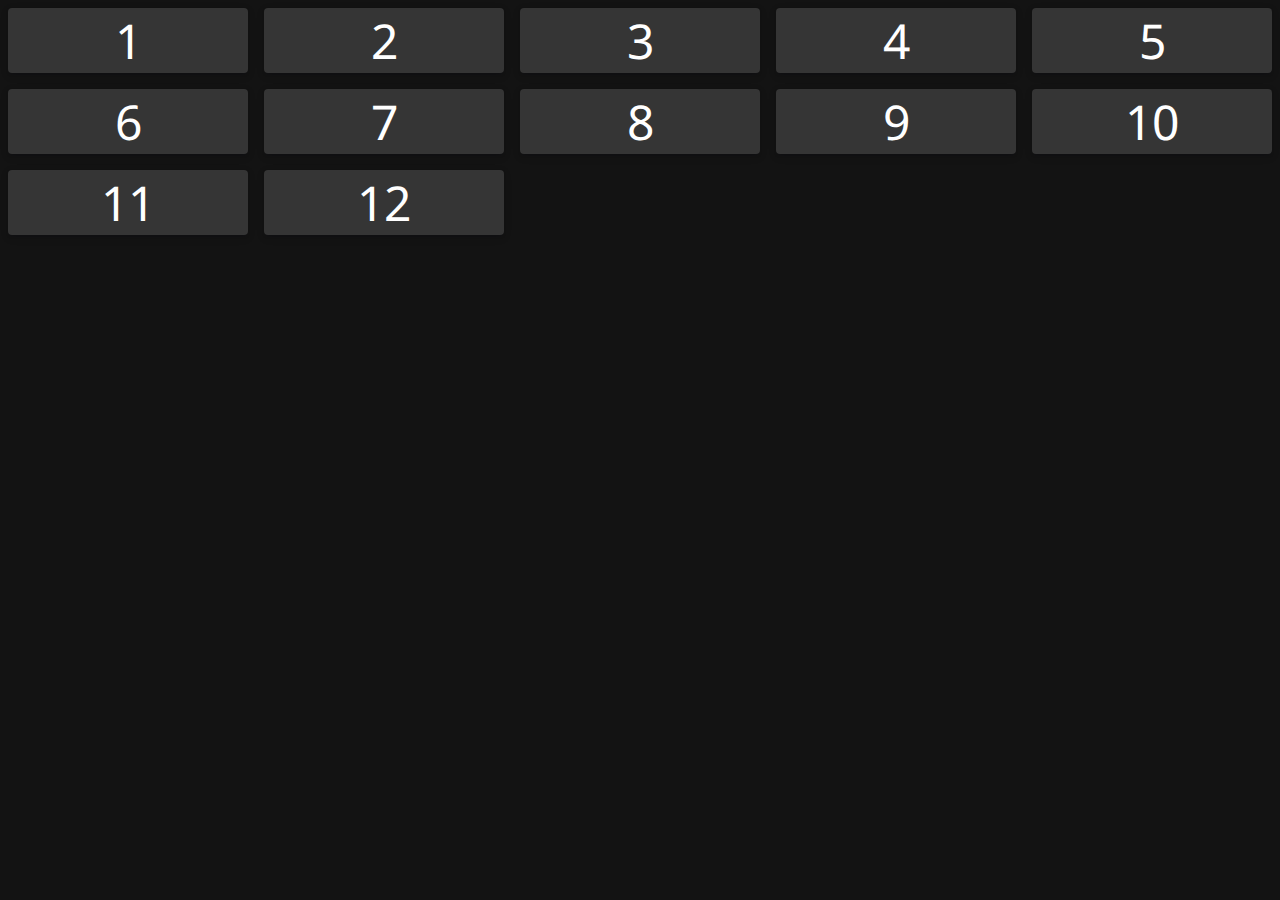
<file: grid-1/index.html>
<!DOCTYPE html>
<html lang="en">
  <head>
    <meta charset="UTF-8" />
    <meta http-equiv="X-UA-Compatible" content="IE=edge" />
    <meta name="viewport" content="width=device-width, initial-scale=1.0" />
    <link rel="stylesheet" href="base.css" />
    <link rel="stylesheet" href="basic-grid.css" />
    <title>Document</title>
  </head>
  <body>
    <section class="basic-grid">
      <div class="card">1</div>
      <div class="card">2</div>
      <div class="card">3</div>
      <div class="card">4</div>
      <div class="card">5</div>
      <div class="card">6</div>
      <div class="card">7</div>
      <div class="card">8</div>
      <div class="card">9</div>
      <div class="card">10</div>
      <div class="card">11</div>
      <div class="card">12</div>
    </section>
  </body>
</html>
</file>
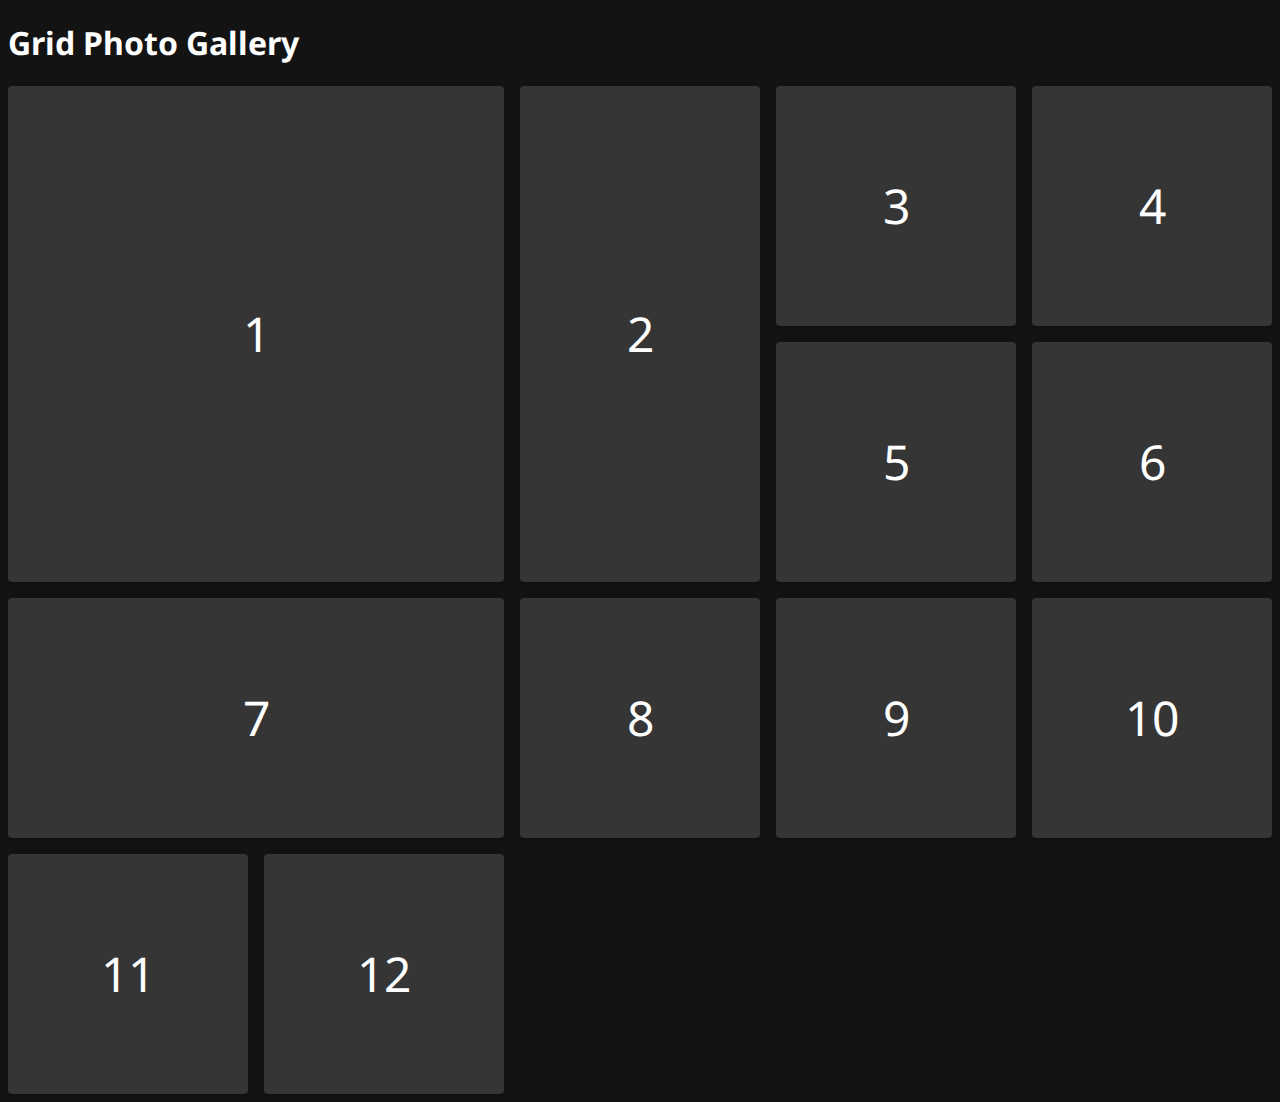
<file: grid-2 (Photo-gallery)/index.html>
<!DOCTYPE html>
<html lang="en">
  <head>
    <meta charset="UTF-8" />
    <meta http-equiv="X-UA-Compatible" content="IE=edge" />
    <meta name="viewport" content="width=device-width, initial-scale=1.0" />
    <link rel="stylesheet" href="base.css" />
    <link rel="stylesheet" href="photo-grid.css" />
    <title>Document</title>
  </head>
  <body>
    <h1>Grid Photo Gallery</h1>
    <div class="photo-grid">
      <div
        class="card card-tall card-wide"
        style="
          background-image: url('https://images.unsplash.com/photo-1656356594492-b4d17dddbbe8?ixlib=rb-1.2.1&ixid=MnwxMjA3fDB8MHxwaG90by1wYWdlfHx8fGVufDB8fHx8&auto=format&fit=crop&w=1171&q=80');
        "
      >
        1
      </div>
      <div
        class="card card-tall"
        style="
          background-image: url('https://images.unsplash.com/photo-1656395551326-c29c201d4dcb?ixlib=rb-1.2.1&ixid=MnwxMjA3fDB8MHxwaG90by1wYWdlfHx8fGVufDB8fHx8&auto=format&fit=crop&w=387&q=80');
        "
      >
        2
      </div>
      <div
        class="card"
        style="
          background-image: url('https://images.unsplash.com/photo-1656313826909-1f89d1702a81?ixlib=rb-1.2.1&ixid=MnwxMjA3fDB8MHxwaG90by1wYWdlfHx8fGVufDB8fHx8&auto=format&fit=crop&w=387&q=80');
        "
      >
        3
      </div>
      <div
        class="card"
        style="
          background-image: url('https://images.unsplash.com/photo-1655666706382-ecb1a7eadd9a?ixlib=rb-1.2.1&ixid=MnwxMjA3fDB8MHxwaG90by1wYWdlfHx8fGVufDB8fHx8&auto=format&fit=crop&w=1191&q=80');
        "
      >
        4
      </div>
      <div
        class="card"
        style="
          background-image: url('https://images.unsplash.com/photo-1656231902492-f0bd4b8470b4?ixlib=rb-1.2.1&ixid=MnwxMjA3fDB8MHxwaG90by1wYWdlfHx8fGVufDB8fHx8&auto=format&fit=crop&w=387&q=80');
        "
      >
        5
      </div>
      <div
        class="card"
        style="
          background-image: url('https://images.unsplash.com/photo-1656380605767-28a92b240053?ixlib=rb-1.2.1&ixid=MnwxMjA3fDB8MHxwaG90by1wYWdlfHx8fGVufDB8fHx8&auto=format&fit=crop&w=386&q=80');
        "
      >
        6
      </div>
      <div
        class="card card-wide"
        style="
          background-image: url('https://images.unsplash.com/photo-1656380605767-28a92b240053?ixlib=rb-1.2.1&ixid=MnwxMjA3fDB8MHxwaG90by1wYWdlfHx8fGVufDB8fHx8&auto=format&fit=crop&w=386&q=80');
        "
      >
        7
      </div>
      <div
        class="card"
        style="
          background-image: url('https://images.unsplash.com/photo-1656357496007-3ed7925f43fd?ixlib=rb-1.2.1&ixid=MnwxMjA3fDB8MHxwaG90by1wYWdlfHx8fGVufDB8fHx8&auto=format&fit=crop&w=387&q=80');
        "
      >
        8
      </div>
      <div
        class="card"
        style="
          background-image: url('https://images.unsplash.com/photo-1656373913030-f525af796159?ixlib=rb-1.2.1&ixid=MnwxMjA3fDB8MHxwaG90by1wYWdlfHx8fGVufDB8fHx8&auto=format&fit=crop&w=387&q=80');
        "
      >
        9
      </div>
      <div
        class="card"
        style="
          background-image: url('https://images.unsplash.com/photo-1656389426118-0844b68ec32e?ixlib=rb-1.2.1&ixid=MnwxMjA3fDB8MHxwaG90by1wYWdlfHx8fGVufDB8fHx8&auto=format&fit=crop&w=1170&q=80');
        "
      >
        10
      </div>
      <div
        class="card"
        style="
          background-image: url('https://images.unsplash.com/photo-1656389426118-0844b68ec32e?ixlib=rb-1.2.1&ixid=MnwxMjA3fDB8MHxwaG90by1wYWdlfHx8fGVufDB8fHx8&auto=format&fit=crop&w=1170&q=80');
        "
      >
        11
      </div>
      <div
        class="card"
        style="
          background-image: url('https://images.unsplash.com/photo-1644982649363-fae51da44eac?ixlib=rb-1.2.1&ixid=MnwxMjA3fDF8MHxwaG90by1wYWdlfHx8fGVufDB8fHx8&auto=format&fit=crop&w=2070&q=80');
        "
      >
        12
      </div>
    </div>
  </body>
</html>
</file>
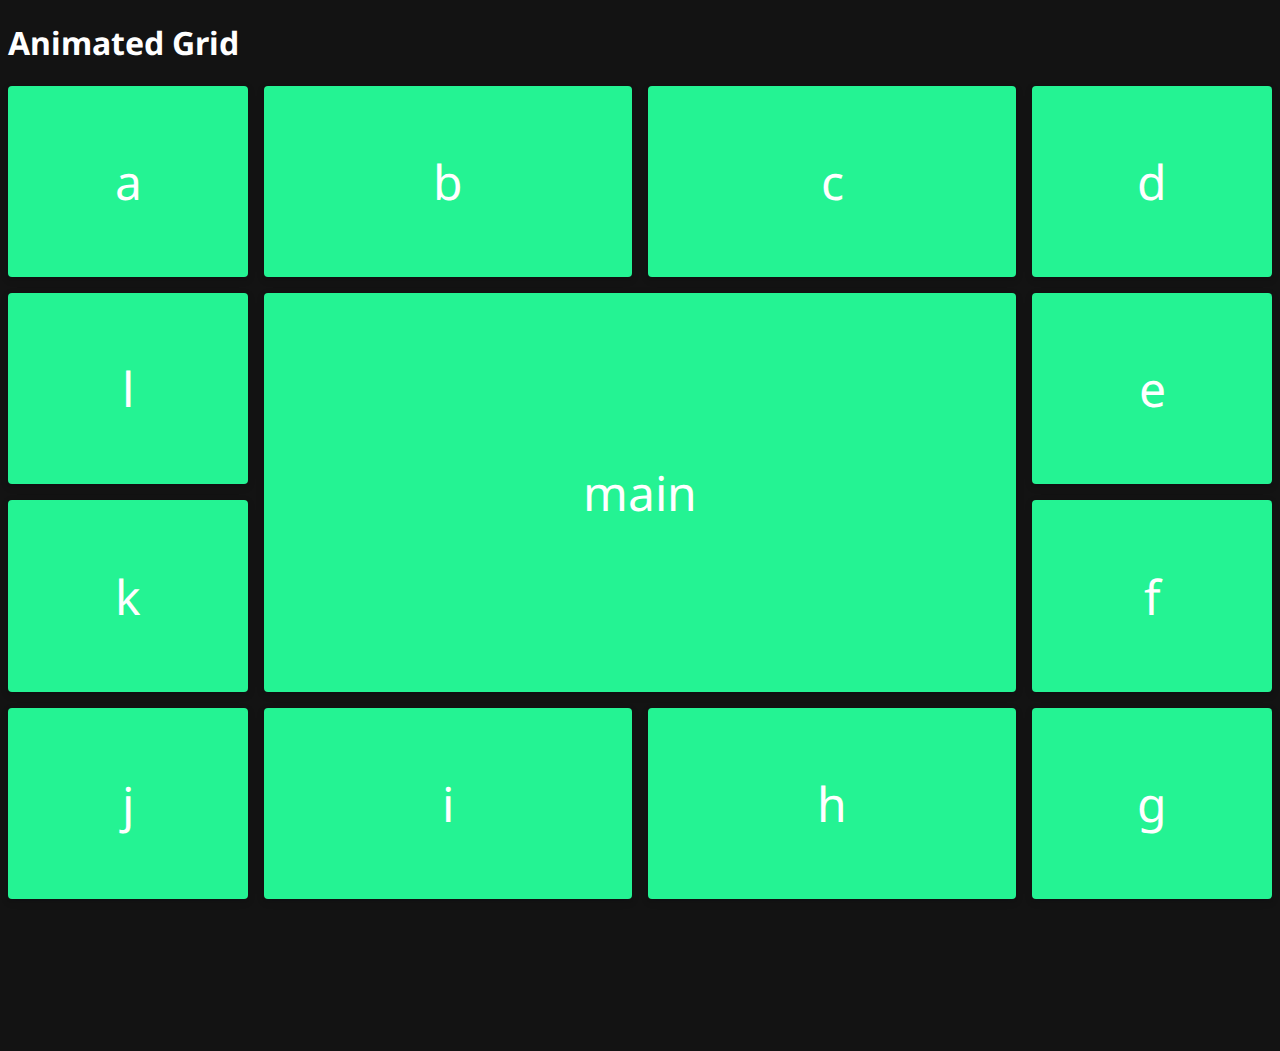
<file: grid-3/index.html>
<!DOCTYPE html>
<html lang="en">
  <head>
    <meta charset="UTF-8" />
    <meta name="viewport" content="width=device-width, initial-scale=1.0" />
    <title>Animated Grid</title>

    <style>
      @import url("./base.css");
      @import url("./animated-grid.css");
    </style>
  </head>
  <body>
    <h1>Animated Grid</h1>

    <section class="animated-grid">
      <div class="card">a</div>
      <div class="card">b</div>
      <div class="card">c</div>
      <div class="card">d</div>
      <div class="card">e</div>
      <div class="card">f</div>
      <div class="card">g</div>
      <div class="card">h</div>
      <div class="card">i</div>
      <div class="card">j</div>
      <div class="card">k</div>
      <div class="card">l</div>
      <div class="card">main</div>
    </section>
  </body>
</html>
</file>
<file: grid-1/base.css>
@import url("https://fonts.googleapis.com/css?family=Noto+Sans&display=swap");

body {
  background: rgb(19, 19, 19);
  color: #fff;
  font-family: "Noto Sans", sans-serif;
}

.card {
  display: flex;
  flex-direction: column;
  justify-content: center;
  align-items: center;
  background: #353535;
  font-size: 3rem;
  color: #fff;
  box-shadow: rgba(3, 8, 20, 0.1) 0px 0.15rem 0.5rem,
    rgba(2, 8, 20, 0.1) 0px 0.075rem 0.175rem;
  height: 100%;
  width: 100%;
  border-radius: 4px;
  transition: all 500ms;
  overflow: hidden;

  background-size: cover;
  background-position: center;
  background-repeat: no-repeat;
}

.card:hover {
  box-shadow: rgba(2, 8, 20, 0.1) 0px 0.35em 1.175em,
    rgba(2, 8, 20, 0.08) 0px 0.175em 0.5em;
  transform: translateY(-3px) scale(1.1);
}
</file>
<file: grid-1/basic-grid.css>
.basic-grid {
  display: grid;
  gap: 1rem;

  /* 1. Too Skinny, too much code */
  /* grid-template-columns: 1fr 1fr 1fr 1fr 1fr 1fr 1fr 1fr 1fr 1fr 1fr 1fr; */

  /* 2. Cleaner Code */
  grid-template-columns: repeat(12, 1fr);

  /* 3. Better sizing , but overflows */
  grid-template-columns: repeat(auto-fit, minmax(240px, 1fr));
}
</file>
<file: grid-2 (Photo-gallery)/base.css>
@import url("https://fonts.googleapis.com/css?family=Noto+Sans&display=swap");

body {
  background: rgb(19, 19, 19);
  color: #fff;
  font-family: "Noto Sans", sans-serif;
}

.card {
  display: flex;
  flex-direction: column;
  justify-content: center;
  align-items: center;
  background: #353535;
  font-size: 3rem;
  color: #fff;
  box-shadow: rgba(3, 8, 20, 0.1) 0px 0.15rem 0.5rem,
    rgba(2, 8, 20, 0.1) 0px 0.075rem 0.175rem;
  height: 100%;
  width: 100%;
  border-radius: 4px;
  transition: all 500ms;
  overflow: hidden;

  background-size: cover;
  background-position: center;
  background-repeat: no-repeat;
}

.card:hover {
  box-shadow: rgba(2, 8, 20, 0.1) 0px 0.35em 1.175em,
    rgba(2, 8, 20, 0.08) 0px 0.175em 0.5em;
  transform: translateY(-3px) scale(1.1);
}
</file>
<file: grid-2 (Photo-gallery)/photo-grid.css>
.photo-grid {
  display: grid;
  gap: 1rem;

  grid-template-columns: repeat(auto-fit, minmax(240px, 1fr));
  grid-auto-rows: 240px;
}

/* Medium screens */
@media screen and (min-width: 600px) {
  .card-tall {
    grid-row: span 2 / auto;
  }

  .card-wide {
    grid-column: span 2 / auto;
  }
}
</file>
